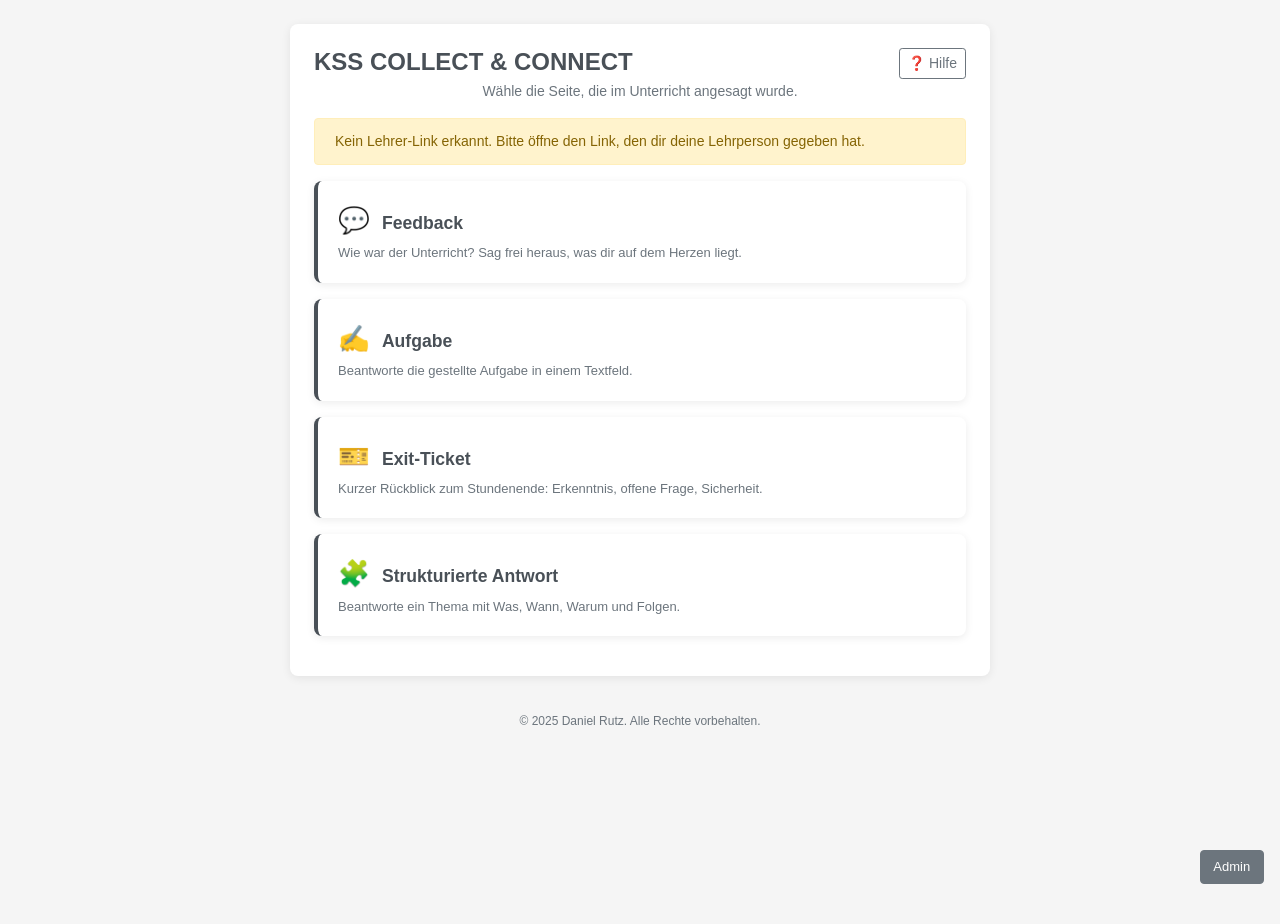
<file: index.html>
<!DOCTYPE html>
<html lang="de">
<head>
  <meta charset="UTF-8">
  <meta name="viewport" content="width=device-width, initial-scale=1.0">
  <title>KSS COLLECT &amp; CONNECT</title>
  <link href="https://maxcdn.bootstrapcdn.com/bootstrap/4.5.2/css/bootstrap.min.css" rel="stylesheet">
  <link href="assets/style.css" rel="stylesheet">
  <script src="https://code.jquery.com/jquery-3.5.1.min.js"></script>
  <script src="https://maxcdn.bootstrapcdn.com/bootstrap/4.5.2/js/bootstrap.bundle.min.js"></script>
</head>
<body>
  <div class="container">
    <div class="d-flex justify-content-between align-items-start">
      <h1 class="mb-1">KSS COLLECT &amp; CONNECT</h1>
      <button class="btn btn-outline-secondary btn-sm" data-toggle="modal" data-target="#helpModal">❓ Hilfe</button>
    </div>
    <p class="text-center text-muted mb-3">Wähle die Seite, die im Unterricht angesagt wurde.</p>

    <div id="teacherBanner" style="display:none;"></div>

    <a href="feedback.html" data-carry-t class="choice-card">
      <span class="choice-icon">💬</span>
      <span class="choice-title">Feedback</span>
      <p class="choice-desc">Wie war der Unterricht? Sag frei heraus, was dir auf dem Herzen liegt.</p>
    </a>

    <a href="aufgabe.html" data-carry-t class="choice-card">
      <span class="choice-icon">✍️</span>
      <span class="choice-title">Aufgabe</span>
      <p class="choice-desc">Beantworte die gestellte Aufgabe in einem Textfeld.</p>
    </a>

    <a href="exit_ticket.html" data-carry-t class="choice-card">
      <span class="choice-icon">🎫</span>
      <span class="choice-title">Exit-Ticket</span>
      <p class="choice-desc">Kurzer Rückblick zum Stundenende: Erkenntnis, offene Frage, Sicherheit.</p>
    </a>

    <a href="strukturiert.html" data-carry-t class="choice-card">
      <span class="choice-icon">🧩</span>
      <span class="choice-title">Strukturierte Antwort</span>
      <p class="choice-desc">Beantworte ein Thema mit Was, Wann, Warum und Folgen.</p>
    </a>
  </div>

  <a href="login.html" class="btn admin-button">Admin</a>
  <footer>© 2025 Daniel Rutz. Alle Rechte vorbehalten.</footer>

  <!-- Hilfe -->
  <div class="modal fade" id="helpModal" tabindex="-1"><div class="modal-dialog"><div class="modal-content">
    <div class="modal-header"><h5 class="modal-title">Wie funktioniert das?</h5>
      <button type="button" class="close" data-dismiss="modal">&times;</button></div>
    <div class="modal-body" style="font-size:14px;">
      <ul class="pl-3 mb-0">
        <li>Du bist über den Link deiner Lehrperson hier — oben steht, für wen dein Feedback ist.</li>
        <li>Wähle die Seite, die im Unterricht genannt wurde (z.B. „Exit-Ticket").</li>
        <li>Fülle sie aus und sende ab. Ein Nickname ist freiwillig.</li>
      </ul>
    </div>
  </div></div></div>

  <script src="assets/common.js"></script>
</body>
</html>
</file>
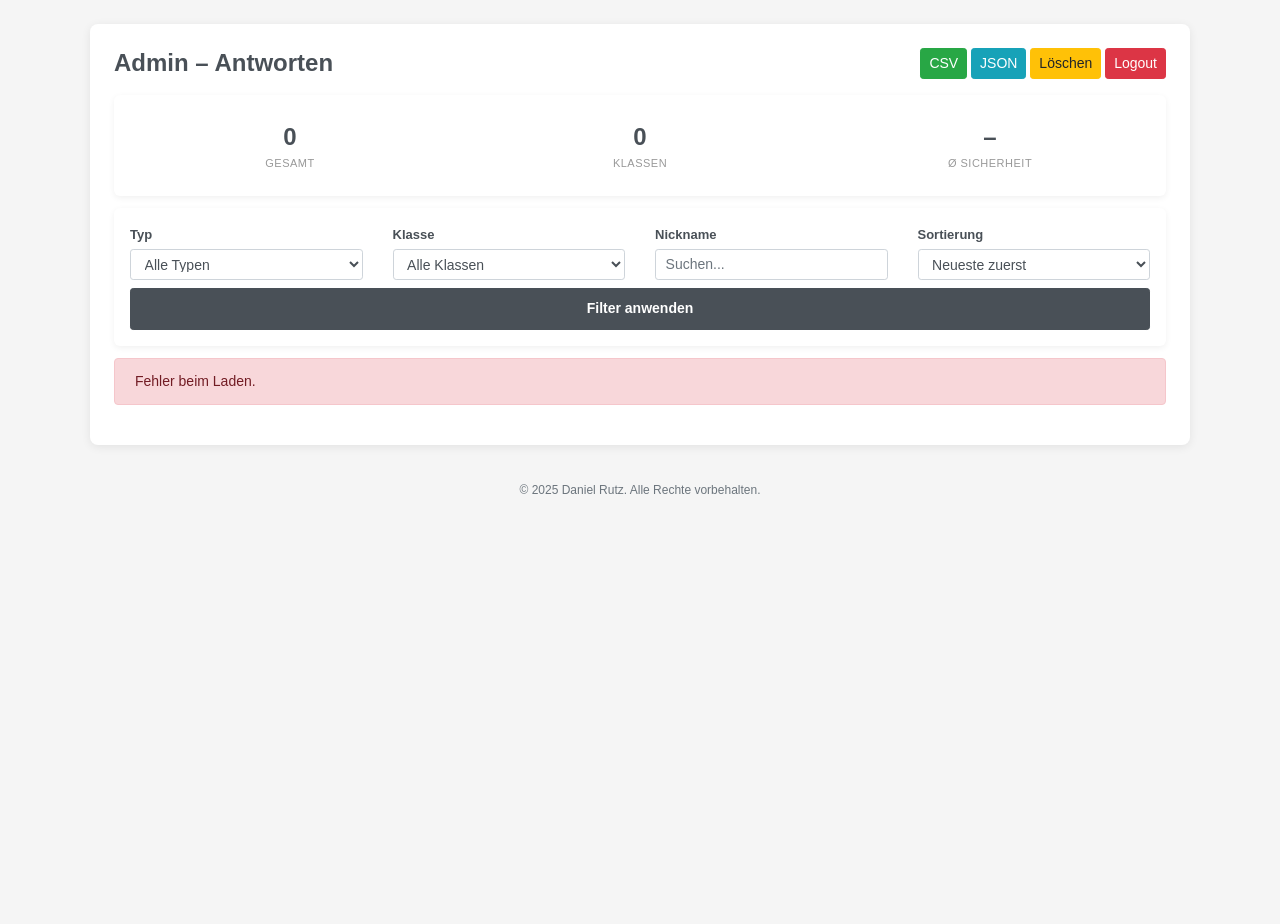
<file: admin.html>
<!DOCTYPE html>
<html lang="de">
<head>
  <meta charset="UTF-8">
  <meta name="viewport" content="width=device-width, initial-scale=1.0">
  <title>Admin – KSS COLLECT &amp; CONNECT</title>
  <link href="https://maxcdn.bootstrapcdn.com/bootstrap/4.5.2/css/bootstrap.min.css" rel="stylesheet">
  <link href="assets/style.css" rel="stylesheet">
  <script src="https://code.jquery.com/jquery-3.5.1.min.js"></script>
  <style>
    .container { max-width: 1100px; }
    .entry-card { background:#fff; border-radius:6px; padding:1rem; margin-bottom:0.75rem;
      box-shadow:0 2px 6px rgba(0,0,0,0.06); }
    .entry-header { display:flex; justify-content:space-between; align-items:center; flex-wrap:wrap;
      border-bottom:1px solid #dee2e6; padding-bottom:0.5rem; margin-bottom:0.75rem; }
    .badge-type { background:#495057; color:#fff; padding:0.25rem 0.6rem; border-radius:12px; font-size:12px; font-weight:600; }
    .badge-class { background:#6c757d; color:#fff; padding:0.2rem 0.5rem; border-radius:10px; font-size:12px; margin-left:0.4rem; }
    .badge-nick { background:#e9ecef; color:#495057; padding:0.2rem 0.5rem; border-radius:10px; font-size:12px; margin-left:0.4rem; }
    .badge-scale { display:inline-block; min-width:1.6rem; text-align:center; border-radius:6px; padding:0.1rem 0.5rem; font-weight:700; color:#fff; }
    .ts { color:#999; font-size:11px; }
    .field-label { font-weight:600; color:#495057; font-size:11px; text-transform:uppercase; letter-spacing:0.5px; margin-bottom:0.15rem; }
    .field-content { background:#fafafa; padding:0.5rem; border-radius:4px; border-left:2px solid #dee2e6;
      white-space:pre-wrap; word-wrap:break-word; font-size:13px; color:#333; margin-bottom:0.5rem; }
    .stat-number { font-size:1.5rem; font-weight:bold; color:#495057; }
    .stat-label { color:#999; font-size:11px; text-transform:uppercase; letter-spacing:0.5px; }
    .stat-item { text-align:center; padding:0.5rem; }
  </style>
</head>
<body>
  <div class="container">
    <div class="d-flex justify-content-between align-items-center flex-wrap mb-3">
      <h1 class="mb-0">Admin – Antworten</h1>
      <div>
        <button id="exportCSV" class="btn btn-success btn-sm">CSV</button>
        <button id="exportJSON" class="btn btn-info btn-sm">JSON</button>
        <button id="clearBtn" class="btn btn-warning btn-sm">Löschen</button>
        <button id="logoutBtn" class="btn btn-danger btn-sm">Logout</button>
      </div>
    </div>

    <!-- Statistiken -->
    <div class="entry-card">
      <div class="row">
        <div class="col"><div class="stat-item"><div class="stat-number" id="statTotal">0</div><div class="stat-label">Gesamt</div></div></div>
        <div class="col"><div class="stat-item"><div class="stat-number" id="statClasses">0</div><div class="stat-label">Klassen</div></div></div>
        <div class="col"><div class="stat-item"><div class="stat-number" id="statScale">–</div><div class="stat-label">Ø Sicherheit</div></div></div>
      </div>
      <div class="text-center text-muted" id="typeCounts" style="font-size:12px;"></div>
    </div>

    <!-- Filter -->
    <div class="entry-card">
      <form id="filterForm">
        <div class="row">
          <div class="col-md-3">
            <label>Typ</label>
            <select class="form-control form-control-sm" id="filterType">
              <option value="">Alle Typen</option>
              <option value="feedback">Feedback</option>
              <option value="exit_ticket">Exit-Ticket</option>
              <option value="strukturiert">Strukturiert</option>
            </select>
          </div>
          <div class="col-md-3">
            <label>Klasse</label>
            <select class="form-control form-control-sm" id="filterClass">
              <option value="">Alle Klassen</option>
              <optgroup label="FMS"><option>1FMS</option><option>2FMS</option><option>3FMS</option></optgroup>
              <optgroup label="GYM-G"><option>1GYM-G</option><option>2GYM-G</option><option>3GYM-G</option><option>4GYM-G</option></optgroup>
              <optgroup label="WMS/IMS"><option>1WMS/IMS</option><option>2WMS/IMS</option><option>3WMS/IMS</option></optgroup>
              <optgroup label="Sonstige"><option>LatInt</option><option>efG</option><option>ffGR</option><option>EXTRA</option></optgroup>
            </select>
          </div>
          <div class="col-md-3">
            <label>Nickname</label>
            <input type="text" class="form-control form-control-sm" id="filterNick" placeholder="Suchen...">
          </div>
          <div class="col-md-3">
            <label>Sortierung</label>
            <select class="form-control form-control-sm" id="filterSort">
              <option value="desc">Neueste zuerst</option>
              <option value="asc">Älteste zuerst</option>
            </select>
          </div>
        </div>
        <button type="submit" class="btn btn-primary btn-sm btn-block mt-2">Filter anwenden</button>
      </form>
    </div>

    <div id="entries"><p class="text-center text-muted">Lädt…</p></div>
  </div>

  <footer>© 2025 Daniel Rutz. Alle Rechte vorbehalten.</footer>

  <script>
    const TYPE_LABELS = { feedback:'Feedback', exit_ticket:'Exit-Ticket', strukturiert:'Strukturiert' };
    const FIELD_LABELS = {
      text:'Feedback', erkenntnis:'Wichtigste Erkenntnis', frage:'Offene Frage',
      sicherheit:'Sicherheit', hilfe:'Was würde helfen',
      was:'Was', wann:'Wann', warum:'Warum', folgen:'Folgen', beispiel:'Beispiel/Quelle'
    };
    const SCALE_TEXT = {1:'sehr unsicher',2:'eher unsicher',3:'mittel',4:'ziemlich sicher',5:'sehr sicher'};
    const SCALE_COLOR = {1:'#dc3545',2:'#fd7e14',3:'#ffc107',4:'#28a745',5:'#198754'};
    let allEntries = [];

    // Login-Wache
    $.get('check_login.php', function(r){ if(!r.loggedin){ window.location.href='login.html'; } }, 'json');
    $('#logoutBtn').on('click', function(){ $.post('logout.php', function(){ window.location.href='login.html'; }); });

    function esc(t){
      if(t===null||t===undefined) return '';
      return String(t).replace(/[&<>"']/g, m => ({'&':'&amp;','<':'&lt;','>':'&gt;','"':'&quot;',"'":'&#039;'}[m]));
    }
    function fmtDate(t){ return new Date(t.replace(' ','T')).toLocaleString('de-DE',
      {day:'2-digit',month:'2-digit',year:'2-digit',hour:'2-digit',minute:'2-digit'}); }

    function load(){
      const p = {};
      if($('#filterType').val()) p.form_type=$('#filterType').val();
      if($('#filterClass').val()) p.klasse=$('#filterClass').val();
      if($('#filterNick').val()) p.nickname=$('#filterNick').val();
      p.sort=$('#filterSort').val();
      $.getJSON('getSubmissions.php', p)
        .done(function(resp){
          if(resp.success){ allEntries=resp.data; render(allEntries); stats(allEntries); }
          else { $('#entries').html('<div class="alert alert-danger">'+esc(resp.message)+'</div>'); }
        })
        .fail(function(xhr){
          if(xhr.status===401){ window.location.href='login.html'; return; }
          $('#entries').html('<div class="alert alert-danger">Fehler beim Laden.</div>');
        });
    }

    function render(entries){
      const c = $('#entries').empty();
      if(!entries.length){ c.html('<div class="text-center text-muted py-4">Keine Einträge gefunden.</div>'); return; }
      entries.forEach(function(e){
        const card = $('<div class="entry-card">');
        let head = '<div class="entry-header"><div><span class="badge-type">'+esc(TYPE_LABELS[e.form_type]||e.form_type)+'</span>'
          + '<span class="badge-class">'+esc(e.klasse)+'</span>'
          + (e.nickname ? '<span class="badge-nick">'+esc(e.nickname)+'</span>' : '')
          + '</div><span class="ts">'+fmtDate(e.created_at)+'</span></div>';
        card.append(head);
        const pl = e.payload || {};
        Object.keys(FIELD_LABELS).forEach(function(key){
          if(pl[key]===undefined || pl[key]==='') return;
          card.append('<div class="field-label">'+esc(FIELD_LABELS[key])+'</div>');
          if(key==='sicherheit'){
            const n=parseInt(pl[key],10);
            card.append('<div class="field-content"><span class="badge-scale" style="background:'+(SCALE_COLOR[n]||'#6c757d')+'">'+n+'</span> '+esc(SCALE_TEXT[n]||'')+'</div>');
          } else {
            card.append('<div class="field-content">'+esc(pl[key])+'</div>');
          }
        });
        c.append(card);
      });
    }

    function stats(entries){
      $('#statTotal').text(entries.length);
      $('#statClasses').text(new Set(entries.map(e=>e.klasse)).size);
      const scales = entries.filter(e=>e.payload && e.payload.sicherheit).map(e=>parseInt(e.payload.sicherheit,10));
      $('#statScale').text(scales.length ? (scales.reduce((a,b)=>a+b,0)/scales.length).toFixed(1) : '–');
      const counts = {};
      entries.forEach(e=>{ counts[e.form_type]=(counts[e.form_type]||0)+1; });
      $('#typeCounts').text(Object.keys(counts).map(k=>(TYPE_LABELS[k]||k)+': '+counts[k]).join('  ·  '));
    }

    $('#filterForm').on('submit', function(e){ e.preventDefault(); load(); });

    // Export CSV (ein Inhalts-Feld je Zeile, alle Antwortteile zusammengefasst)
    $('#exportCSV').on('click', function(){
      if(!allEntries.length){ alert('Keine Daten.'); return; }
      let csv='ID;Typ;Klasse;Nickname;Zeit;Inhalt\n';
      allEntries.forEach(function(e){
        const inhalt = Object.keys(e.payload||{}).map(k=>(FIELD_LABELS[k]||k)+': '+e.payload[k]).join(' | ');
        const q = s => '"'+String(s==null?'':s).replace(/"/g,'""')+'"';
        csv += [e.id, q(TYPE_LABELS[e.form_type]||e.form_type), q(e.klasse), q(e.nickname||''), q(e.created_at), q(inhalt)].join(';')+'\n';
      });
      dl(new Blob(['﻿'+csv],{type:'text/csv;charset=utf-8;'}), 'antworten_'+today()+'.csv');
    });
    // Export JSON (Rohdaten inkl. payload-Objekt)
    $('#exportJSON').on('click', function(){
      if(!allEntries.length){ alert('Keine Daten.'); return; }
      dl(new Blob([JSON.stringify(allEntries,null,2)],{type:'application/json'}), 'antworten_'+today()+'.json');
    });
    function today(){ return new Date().toISOString().slice(0,10); }
    function dl(blob,name){ const a=document.createElement('a'); a.href=URL.createObjectURL(blob); a.download=name; a.click(); }

    // Löschen – respektiert den aktuell gewählten Typ-Filter
    $('#clearBtn').on('click', function(){
      const type=$('#filterType').val();
      const scope = type ? 'nur „'+(TYPE_LABELS[type]||type)+'"' : 'ALLE Typen';
      if(!confirm('Wirklich '+scope+' unwiderruflich löschen?')) return;
      $.post('clearSubmissions.php', type?{form_type:type}:{}, null, 'json')
        .done(function(r){ if(r.success){ alert('Gelöscht.'); load(); } else { alert('Fehler: '+r.message); } })
        .fail(function(){ alert('Fehler beim Löschen.'); });
    });

    load();
  </script>
</body>
</html>
</file>
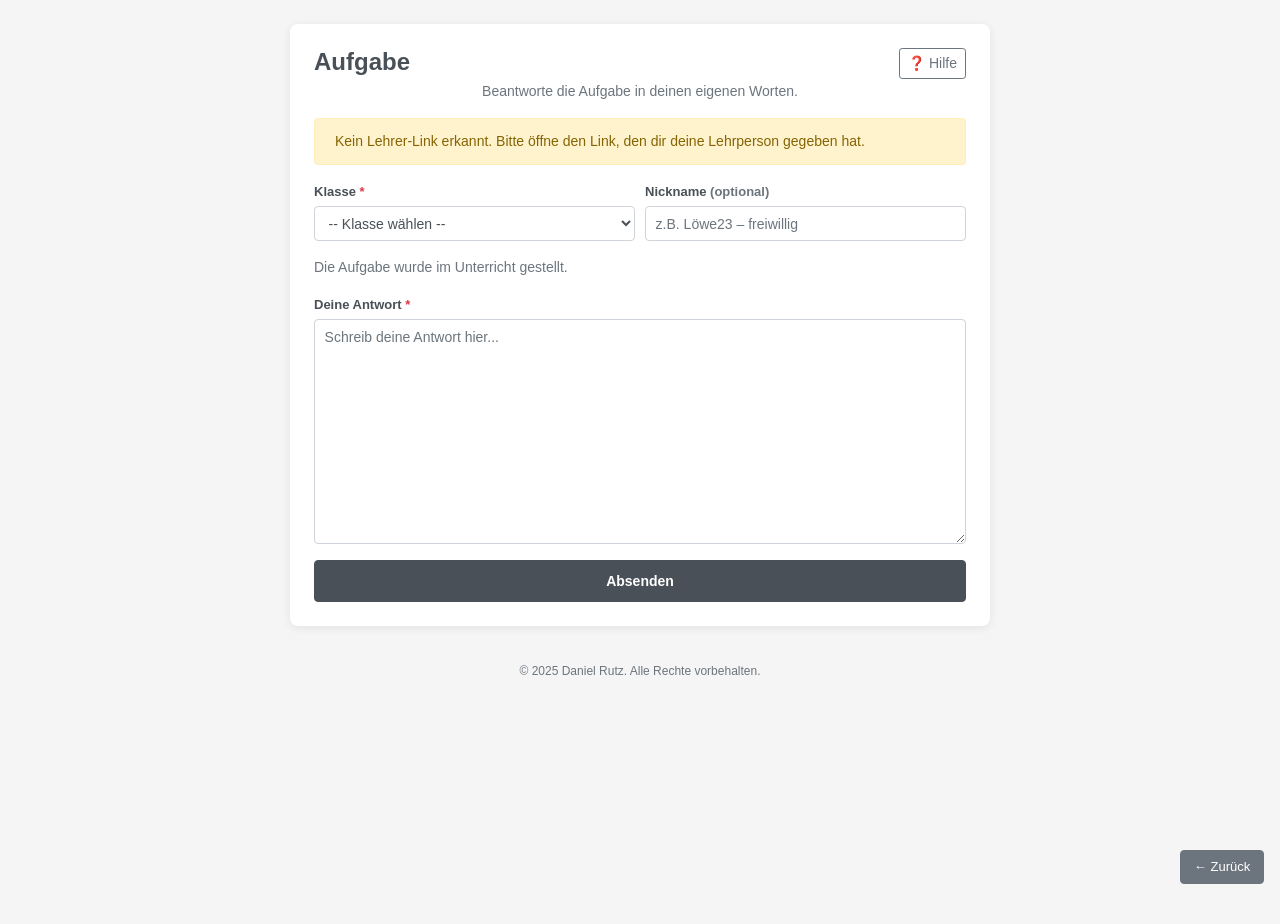
<file: aufgabe.html>
<!DOCTYPE html>
<html lang="de">
<head>
  <meta charset="UTF-8">
  <meta name="viewport" content="width=device-width, initial-scale=1.0">
  <title>Aufgabe – KSS COLLECT &amp; CONNECT</title>
  <link href="https://maxcdn.bootstrapcdn.com/bootstrap/4.5.2/css/bootstrap.min.css" rel="stylesheet">
  <link href="assets/style.css" rel="stylesheet">
  <script src="https://code.jquery.com/jquery-3.5.1.min.js"></script>
  <script src="https://maxcdn.bootstrapcdn.com/bootstrap/4.5.2/js/bootstrap.bundle.min.js"></script>
</head>
<body>
  <div class="container">
    <div class="d-flex justify-content-between align-items-start">
      <h1 class="mb-1">Aufgabe</h1>
      <button class="btn btn-outline-secondary btn-sm" data-toggle="modal" data-target="#helpModal">❓ Hilfe</button>
    </div>
    <p class="text-center text-muted mb-3">Beantworte die Aufgabe in deinen eigenen Worten.</p>

    <div id="teacherBanner" style="display:none;"></div>

    <form id="aufgabeForm">
      <div class="form-row">
        <div class="form-group col-md-6">
          <label for="klasse" class="required-label">Klasse</label>
          <!-- Optionen kommen von assets/common.js aus der Serverliste (db.php: all_classes) -->
          <select class="form-control" id="klasse" required>
            <option value="">-- Klasse wählen --</option>
          </select>
        </div>
        <div class="form-group col-md-6">
          <label for="nickname">Nickname <span class="text-muted">(optional)</span></label>
          <input type="text" class="form-control" id="nickname" placeholder="z.B. Löwe23 – freiwillig">
        </div>
      </div>

      <div class="form-group">
        <!-- Aufgabe der Lehrperson (Frage/Aufgabe der Lektion, via assets/common.js) -->
        <div id="lessonQuestion" class="lesson-question" style="display:none; white-space:pre-wrap;"></div>
        <p id="noQuestion" class="text-muted" style="font-size:14px;">Die Aufgabe wurde im Unterricht gestellt.</p>
        <label for="antwort" class="required-label">Deine Antwort</label>
        <textarea class="form-control" id="antwort" rows="10" placeholder="Schreib deine Antwort hier..." required></textarea>
      </div>

      <button type="submit" class="btn btn-primary btn-block">Absenden</button>
    </form>
  </div>

  <a href="index.html" data-carry-t data-back class="btn admin-button">← Zurück</a>
  <footer>© 2025 Daniel Rutz. Alle Rechte vorbehalten.</footer>

  <div class="modal fade" id="helpModal" tabindex="-1"><div class="modal-dialog"><div class="modal-content">
    <div class="modal-header"><h5 class="modal-title">Hilfe</h5>
      <button type="button" class="close" data-dismiss="modal">&times;</button></div>
    <div class="modal-body" style="font-size:14px;">
      <ul class="pl-3 mb-0">
        <li>Oben steht, für wen deine Antwort ist und – falls hinterlegt – die Aufgabe.</li>
        <li>Wähle deine Klasse. Ein Nickname ist freiwillig.</li>
        <li>Schreib deine Antwort und klicke „Absenden". Deine Lehrperson nutzt die Antworten, um zu sehen, was die Klasse schon gut kann und was noch geübt werden sollte – es gibt keine Note.</li>
      </ul>
    </div>
  </div></div></div>

  <script src="assets/common.js"></script>
  <script>
    // Hinweis "im Unterricht gestellt" ausblenden, sobald die Aufgabe geladen ist
    document.addEventListener('lessoninfo', function () {
      if (window.LESSON_QUESTION) { $('#noQuestion').hide(); }
    });

    $('#aufgabeForm').on('submit', function(e) {
      e.preventDefault();
      const klasse = $('#klasse').val();
      const antwort = $('#antwort').val().trim();
      if (!klasse || !antwort) { alert('Bitte Klasse wählen und eine Antwort eingeben.'); return; }

      const btn = $(this).find('button[type="submit"]');
      btn.prop('disabled', true).text('Wird gesendet...');

      $.post('submit.php', {
        code: window.TEACHER_CODE,
        lesson: window.LESSON_CODE,
        form_type: 'aufgabe',
        klasse: klasse,
        nickname: $('#nickname').val().trim(),
        antwort: antwort
      }, null, 'json')
      .done(function(resp) {
        if (resp.success) {
          alert('Danke! Deine Antwort wurde gespeichert.');
          $('#antwort').val('');
        } else {
          alert('Fehler: ' + (resp.message || 'Unbekannter Fehler'));
        }
      })
      .fail(function() { alert('Verbindung zum Server fehlgeschlagen. Bitte erneut versuchen.'); })
      .always(function() { btn.prop('disabled', false).text('Absenden'); });
    });
  </script>
</body>
</html>
</file>
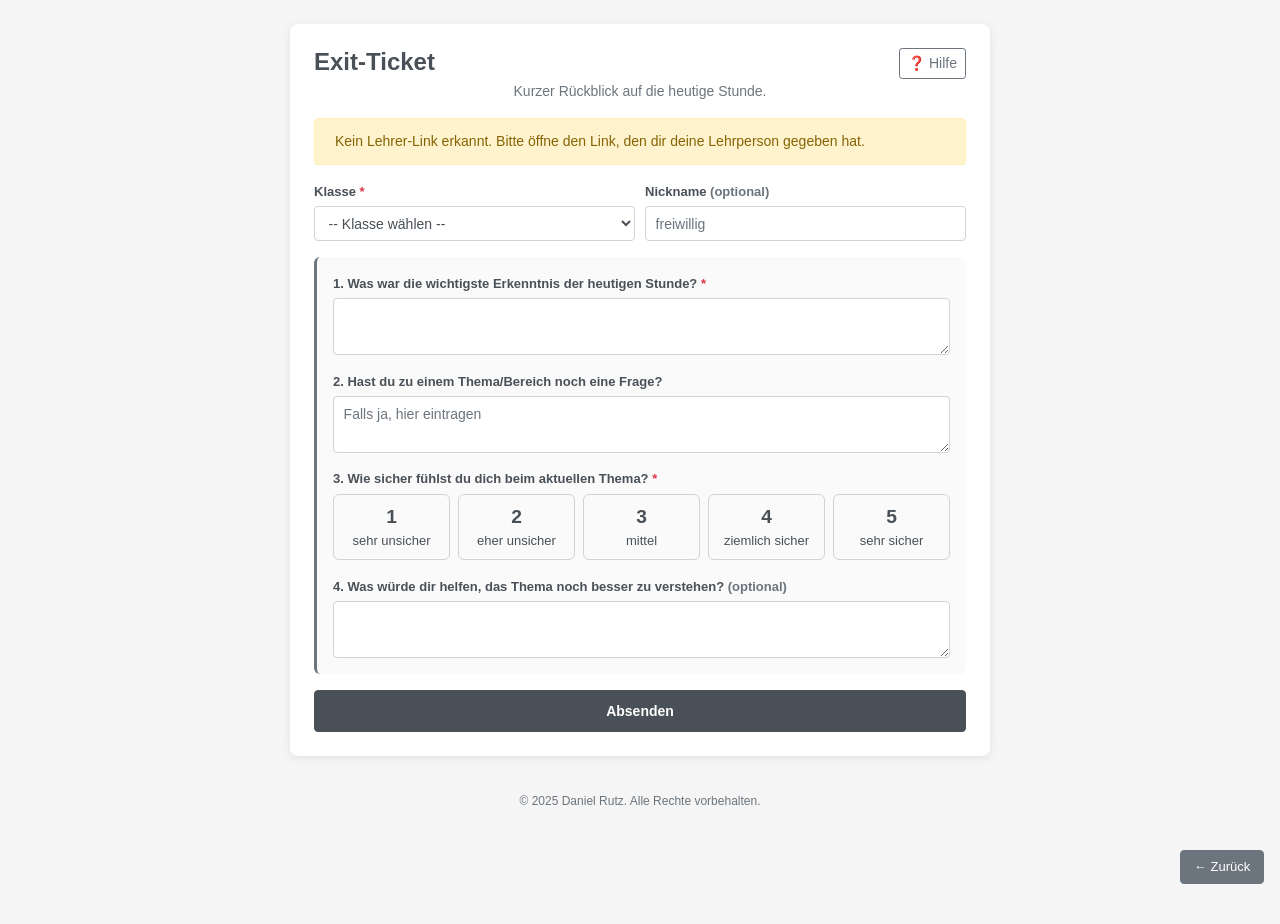
<file: exit_ticket.html>
<!DOCTYPE html>
<html lang="de">
<head>
  <meta charset="UTF-8">
  <meta name="viewport" content="width=device-width, initial-scale=1.0">
  <title>Exit-Ticket – KSS COLLECT &amp; CONNECT</title>
  <link href="https://maxcdn.bootstrapcdn.com/bootstrap/4.5.2/css/bootstrap.min.css" rel="stylesheet">
  <link href="assets/style.css" rel="stylesheet">
  <script src="https://code.jquery.com/jquery-3.5.1.min.js"></script>
  <script src="https://maxcdn.bootstrapcdn.com/bootstrap/4.5.2/js/bootstrap.bundle.min.js"></script>
</head>
<body>
  <div class="container">
    <div class="d-flex justify-content-between align-items-start">
      <h1 class="mb-1">Exit-Ticket</h1>
      <button class="btn btn-outline-secondary btn-sm" data-toggle="modal" data-target="#helpModal">❓ Hilfe</button>
    </div>
    <p class="text-center text-muted mb-3">Kurzer Rückblick auf die heutige Stunde.</p>

    <div id="teacherBanner" style="display:none;"></div>

    <form id="exitForm">
      <div class="form-row">
        <div class="form-group col-md-6">
          <label for="klasse" class="required-label">Klasse</label>
          <!-- Optionen kommen von assets/common.js aus der Serverliste (db.php: all_classes) -->
          <select class="form-control" id="klasse" required>
            <option value="">-- Klasse wählen --</option>
          </select>
        </div>
        <div class="form-group col-md-6">
          <label for="nickname">Nickname <span class="text-muted">(optional)</span></label>
          <input type="text" class="form-control" id="nickname" placeholder="freiwillig">
        </div>
      </div>

      <div class="form-section">
        <div class="form-group">
          <label for="erkenntnis" class="required-label">1. Was war die wichtigste Erkenntnis der heutigen Stunde?</label>
          <textarea class="form-control" id="erkenntnis" rows="2" required></textarea>
        </div>

        <div class="form-group">
          <label for="frage">2. Hast du zu einem Thema/Bereich noch eine Frage?</label>
          <textarea class="form-control" id="frage" rows="2" placeholder="Falls ja, hier eintragen"></textarea>
        </div>

        <div class="form-group">
          <label class="required-label d-block">3. Wie sicher fühlst du dich beim aktuellen Thema?</label>
          <div class="scale-options">
            <input type="radio" name="sicherheit" id="s1" value="1"><label for="s1"><span class="scale-num">1</span>sehr unsicher</label>
            <input type="radio" name="sicherheit" id="s2" value="2"><label for="s2"><span class="scale-num">2</span>eher unsicher</label>
            <input type="radio" name="sicherheit" id="s3" value="3"><label for="s3"><span class="scale-num">3</span>mittel</label>
            <input type="radio" name="sicherheit" id="s4" value="4"><label for="s4"><span class="scale-num">4</span>ziemlich sicher</label>
            <input type="radio" name="sicherheit" id="s5" value="5"><label for="s5"><span class="scale-num">5</span>sehr sicher</label>
          </div>
        </div>

        <div class="form-group mb-0">
          <label for="hilfe">4. Was würde dir helfen, das Thema noch besser zu verstehen? <span class="text-muted">(optional)</span></label>
          <textarea class="form-control" id="hilfe" rows="2"></textarea>
        </div>
      </div>

      <button type="submit" class="btn btn-primary btn-block">Absenden</button>
    </form>
  </div>

  <a href="index.html" class="btn admin-button">← Zurück</a>
  <footer>© 2025 Daniel Rutz. Alle Rechte vorbehalten.</footer>

  <div class="modal fade" id="helpModal" tabindex="-1"><div class="modal-dialog"><div class="modal-content">
    <div class="modal-header"><h5 class="modal-title">Hilfe</h5>
      <button type="button" class="close" data-dismiss="modal">&times;</button></div>
    <div class="modal-body" style="font-size:14px;">
      <ul class="pl-3 mb-0">
        <li>Oben steht, für wen dein Exit-Ticket ist.</li>
        <li>Pflicht sind: Klasse, Frage 1 (Erkenntnis) und Frage 3 (Sicherheit 1–5).</li>
        <li>Die Fragen 2 und 4 sind freiwillig. Dann „Absenden".</li>
      </ul>
    </div>
  </div></div></div>

  <script src="assets/common.js"></script>
  <script>
    $('#exitForm').on('submit', function(e) {
      e.preventDefault();
      const klasse = $('#klasse').val();
      const erkenntnis = $('#erkenntnis').val().trim();
      const sicherheit = $('input[name="sicherheit"]:checked').val();
      if (!klasse || !erkenntnis || !sicherheit) {
        alert('Bitte Klasse, Erkenntnis (Frage 1) und Sicherheit (Frage 3) ausfüllen.');
        return;
      }

      const btn = $(this).find('button[type="submit"]');
      btn.prop('disabled', true).text('Wird gesendet...');

      $.post('submit.php', {
        code: window.TEACHER_CODE,
        lesson: window.LESSON_CODE,
        form_type: 'exit_ticket',
        klasse: klasse,
        nickname: $('#nickname').val().trim(),
        erkenntnis: erkenntnis,
        frage: $('#frage').val().trim(),
        sicherheit: sicherheit,
        hilfe: $('#hilfe').val().trim()
      }, null, 'json')
      .done(function(resp) {
        if (resp.success) {
          alert('Danke! Dein Exit-Ticket wurde gespeichert.');
          $('#exitForm')[0].reset();
        } else {
          alert('Fehler: ' + (resp.message || 'Unbekannter Fehler'));
        }
      })
      .fail(function() { alert('Verbindung zum Server fehlgeschlagen. Bitte erneut versuchen.'); })
      .always(function() { btn.prop('disabled', false).text('Absenden'); });
    });
  </script>
</body>
</html>
</file>
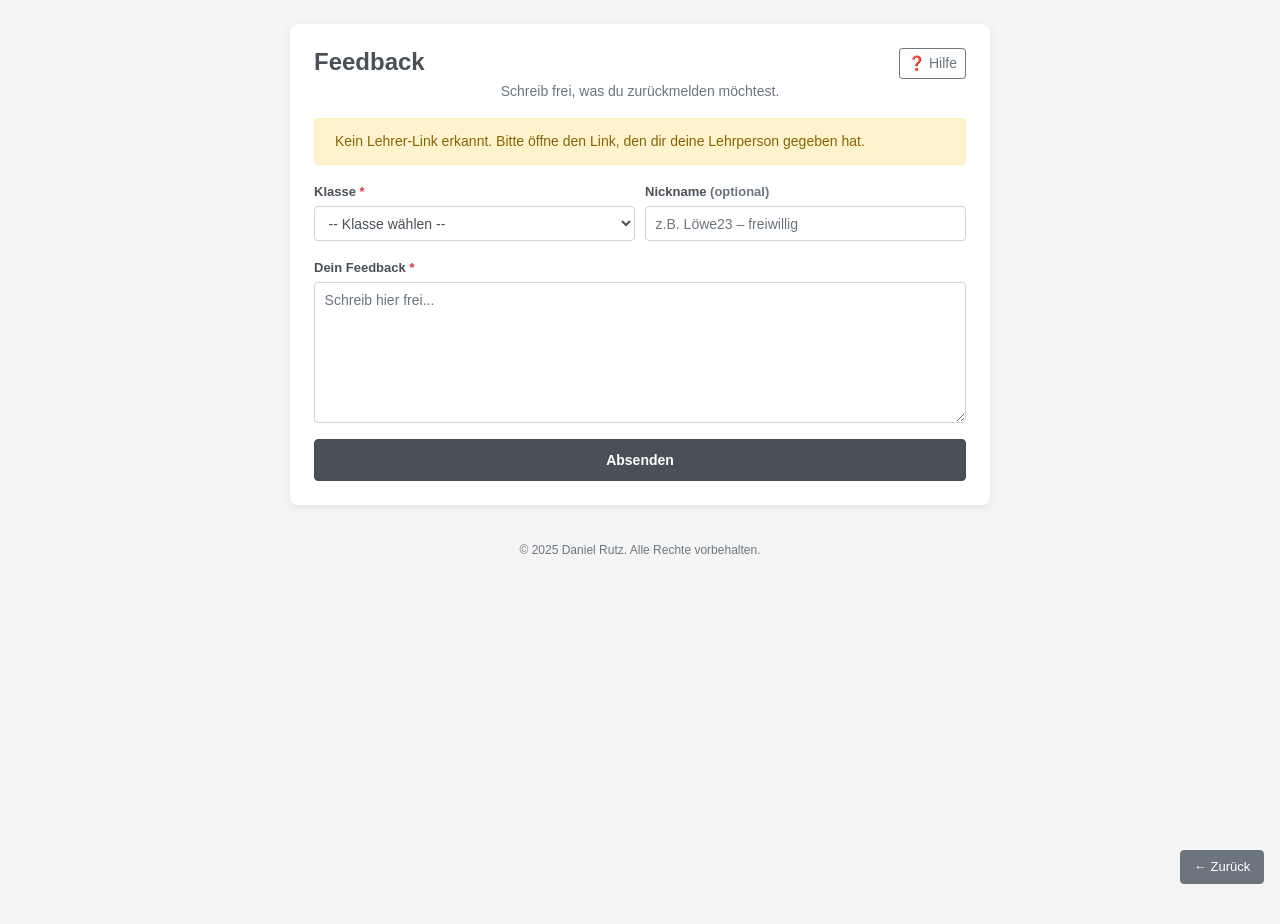
<file: feedback.html>
<!DOCTYPE html>
<html lang="de">
<head>
  <meta charset="UTF-8">
  <meta name="viewport" content="width=device-width, initial-scale=1.0">
  <title>Feedback – KSS COLLECT &amp; CONNECT</title>
  <link href="https://maxcdn.bootstrapcdn.com/bootstrap/4.5.2/css/bootstrap.min.css" rel="stylesheet">
  <link href="assets/style.css" rel="stylesheet">
  <script src="https://code.jquery.com/jquery-3.5.1.min.js"></script>
  <script src="https://maxcdn.bootstrapcdn.com/bootstrap/4.5.2/js/bootstrap.bundle.min.js"></script>
</head>
<body>
  <div class="container">
    <div class="d-flex justify-content-between align-items-start">
      <h1 class="mb-1">Feedback</h1>
      <button class="btn btn-outline-secondary btn-sm" data-toggle="modal" data-target="#helpModal">❓ Hilfe</button>
    </div>
    <p class="text-center text-muted mb-3">Schreib frei, was du zurückmelden möchtest.</p>

    <div id="teacherBanner" style="display:none;"></div>

    <form id="feedbackForm">
      <div class="form-row">
        <div class="form-group col-md-6">
          <label for="klasse" class="required-label">Klasse</label>
          <!-- Optionen kommen von assets/common.js aus der Serverliste (db.php: all_classes) -->
          <select class="form-control" id="klasse" required>
            <option value="">-- Klasse wählen --</option>
          </select>
        </div>
        <div class="form-group col-md-6">
          <label for="nickname">Nickname <span class="text-muted">(optional)</span></label>
          <input type="text" class="form-control" id="nickname" placeholder="z.B. Löwe23 – freiwillig">
        </div>
      </div>

      <div class="form-group">
        <!-- Frage der Lehrperson (nur wenn zur Lektion hinterlegt) -->
        <div id="lessonQuestion" class="lesson-question" style="display:none;"></div>
        <label for="text" class="required-label">Dein Feedback</label>
        <textarea class="form-control" id="text" rows="6" placeholder="Schreib hier frei..." required></textarea>
      </div>

      <button type="submit" class="btn btn-primary btn-block">Absenden</button>
    </form>
  </div>

  <a href="index.html" class="btn admin-button">← Zurück</a>
  <footer>© 2025 Daniel Rutz. Alle Rechte vorbehalten.</footer>

  <div class="modal fade" id="helpModal" tabindex="-1"><div class="modal-dialog"><div class="modal-content">
    <div class="modal-header"><h5 class="modal-title">Hilfe</h5>
      <button type="button" class="close" data-dismiss="modal">&times;</button></div>
    <div class="modal-body" style="font-size:14px;">
      <ul class="pl-3 mb-0">
        <li>Oben steht, für wen dein Feedback ist (aus dem Link deiner Lehrperson).</li>
        <li>Wähle deine Klasse. Ein Nickname ist freiwillig.</li>
        <li>Schreib dein Feedback und klicke „Absenden".</li>
      </ul>
    </div>
  </div></div></div>

  <script src="assets/common.js"></script>
  <script>
    $('#feedbackForm').on('submit', function(e) {
      e.preventDefault();
      const klasse = $('#klasse').val();
      const text = $('#text').val().trim();
      if (!klasse || !text) { alert('Bitte Klasse wählen und Feedback eingeben.'); return; }

      const btn = $(this).find('button[type="submit"]');
      btn.prop('disabled', true).text('Wird gesendet...');

      $.post('submit.php', {
        code: window.TEACHER_CODE,
        lesson: window.LESSON_CODE,
        form_type: 'feedback',
        klasse: klasse,
        nickname: $('#nickname').val().trim(),
        text: text
      }, null, 'json')
      .done(function(resp) {
        if (resp.success) {
          alert('Danke! Dein Feedback wurde gespeichert.');
          $('#feedbackForm')[0].reset();
        } else {
          alert('Fehler: ' + (resp.message || 'Unbekannter Fehler'));
        }
      })
      .fail(function() { alert('Verbindung zum Server fehlgeschlagen. Bitte erneut versuchen.'); })
      .always(function() { btn.prop('disabled', false).text('Absenden'); });
    });
  </script>
</body>
</html>
</file>
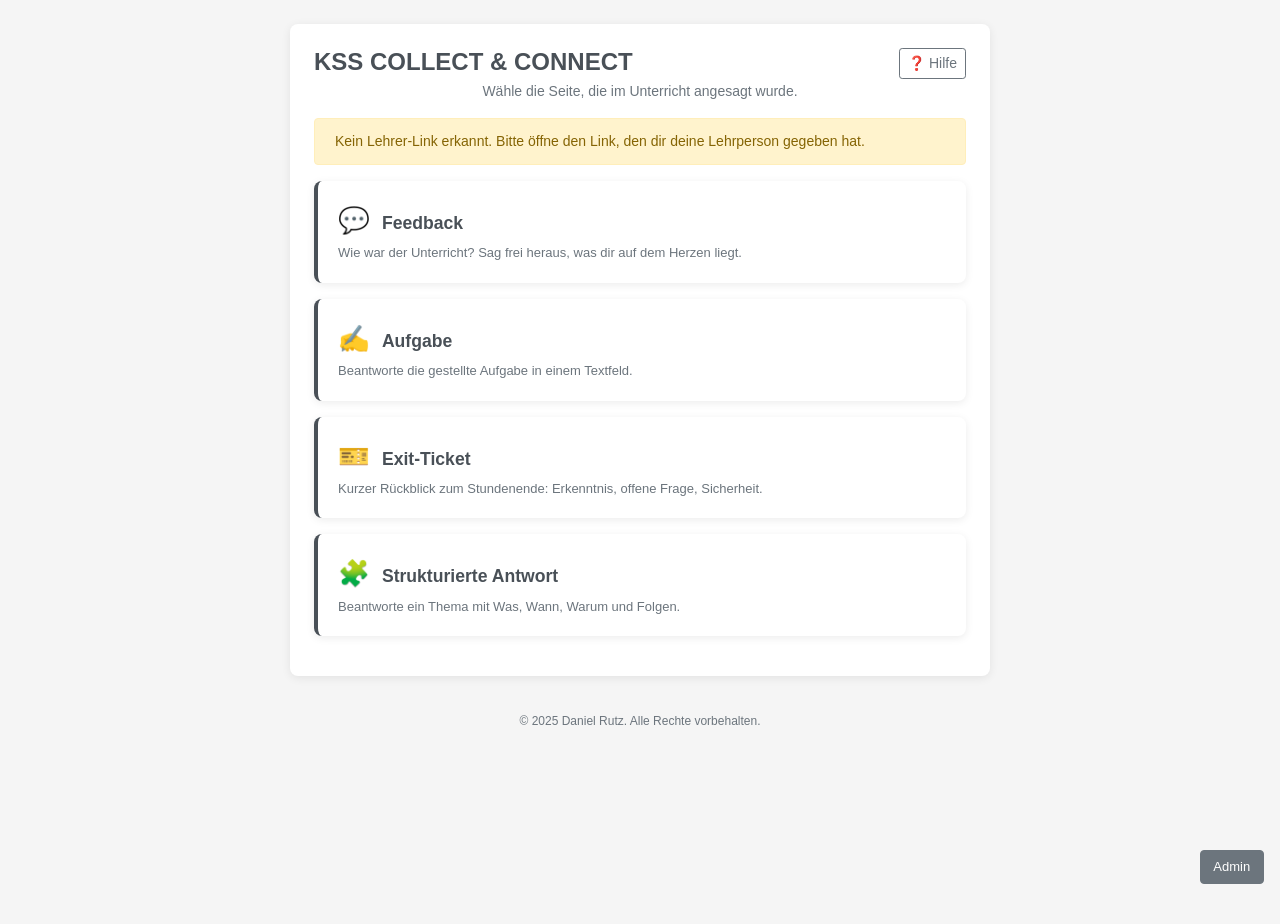
<file: input.html>
<!DOCTYPE html>
<html lang="de">
<head>
  <meta charset="UTF-8">
  <meta name="viewport" content="width=device-width, initial-scale=1.0">
  <title>KSS COLLECT &amp; CONNECT</title>
  <!-- Alter Link: leitet auf die Startseite um und nimmt ?t=CODE mit. -->
  <script>location.replace('index.html' + location.search);</script>
</head>
<body>
  <p>Weiter zu <a href="index.html">COLLECT &amp; CONNECT</a>…</p>
</body>
</html>
</file>
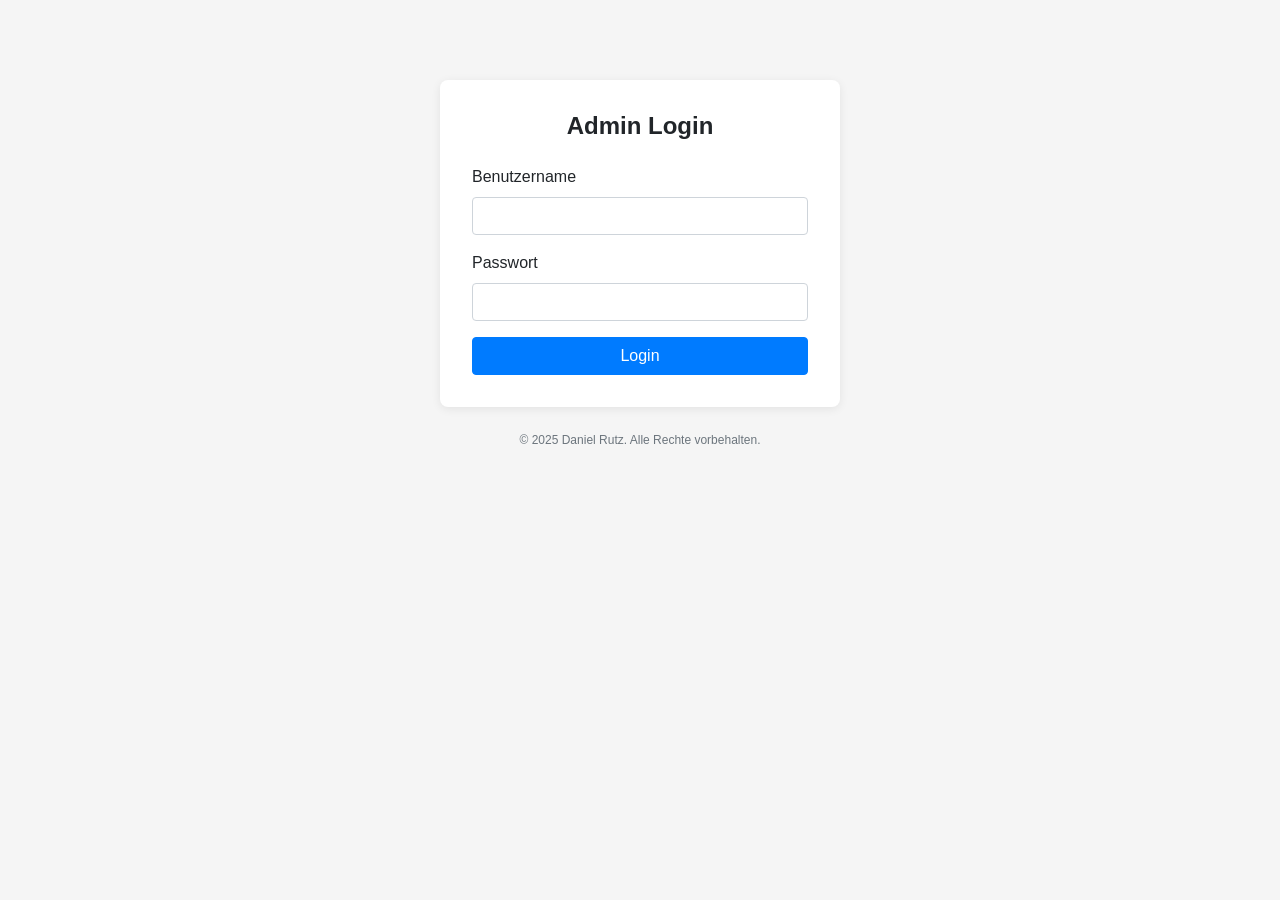
<file: login.html>
<!DOCTYPE html>
<html lang="de">
<head>
  <meta charset="UTF-8">
  <meta name="viewport" content="width=device-width, initial-scale=1.0">
  <title>Login - KSS Feedback</title>
  <link href="https://maxcdn.bootstrapcdn.com/bootstrap/4.5.2/css/bootstrap.min.css" rel="stylesheet">
  <script src="https://code.jquery.com/jquery-3.5.1.min.js"></script>
  <style>
    body { background:#f5f5f5; }
    .container {
      background:#fff; border-radius:8px; padding:2rem;
      box-shadow:0 2px 10px rgba(0,0,0,0.08);
      margin-top:5rem; max-width:400px;
    }
    h1 { font-size:1.5rem; font-weight:600; text-align:center; margin-bottom:1.5rem; }
    footer { text-align:center; color:#6c757d; margin-top:1.5rem; font-size:12px; }
  </style>
</head>
<body>
  <div class="container">
    <h1>Admin Login</h1>
    <form id="loginForm">
      <div class="form-group">
        <label for="username">Benutzername</label>
        <input type="text" class="form-control" id="username" required>
      </div>
      <div class="form-group">
        <label for="password">Passwort</label>
        <input type="password" class="form-control" id="password" required>
      </div>
      <button type="button" id="loginBtn" class="btn btn-primary btn-block">Login</button>
    </form>
  </div>

  <footer>© 2025 Daniel Rutz. Alle Rechte vorbehalten.</footer>

  <script>
    $('#loginBtn').click(function(){
      $.post('login.php', {
        username: $('#username').val(), password: $('#password').val()
      }, null, 'json')
      .done(function(resp){
        if(resp.success){ window.location.href='admin.php'; }
        else { alert("Login fehlgeschlagen: " + resp.message); }
      })
      .fail(function(xhr){
        var m = (xhr.responseJSON && xhr.responseJSON.message) || 'Serverfehler';
        alert("Login fehlgeschlagen: " + m);
      });
    });
  </script>
</body>
</html>
</file>
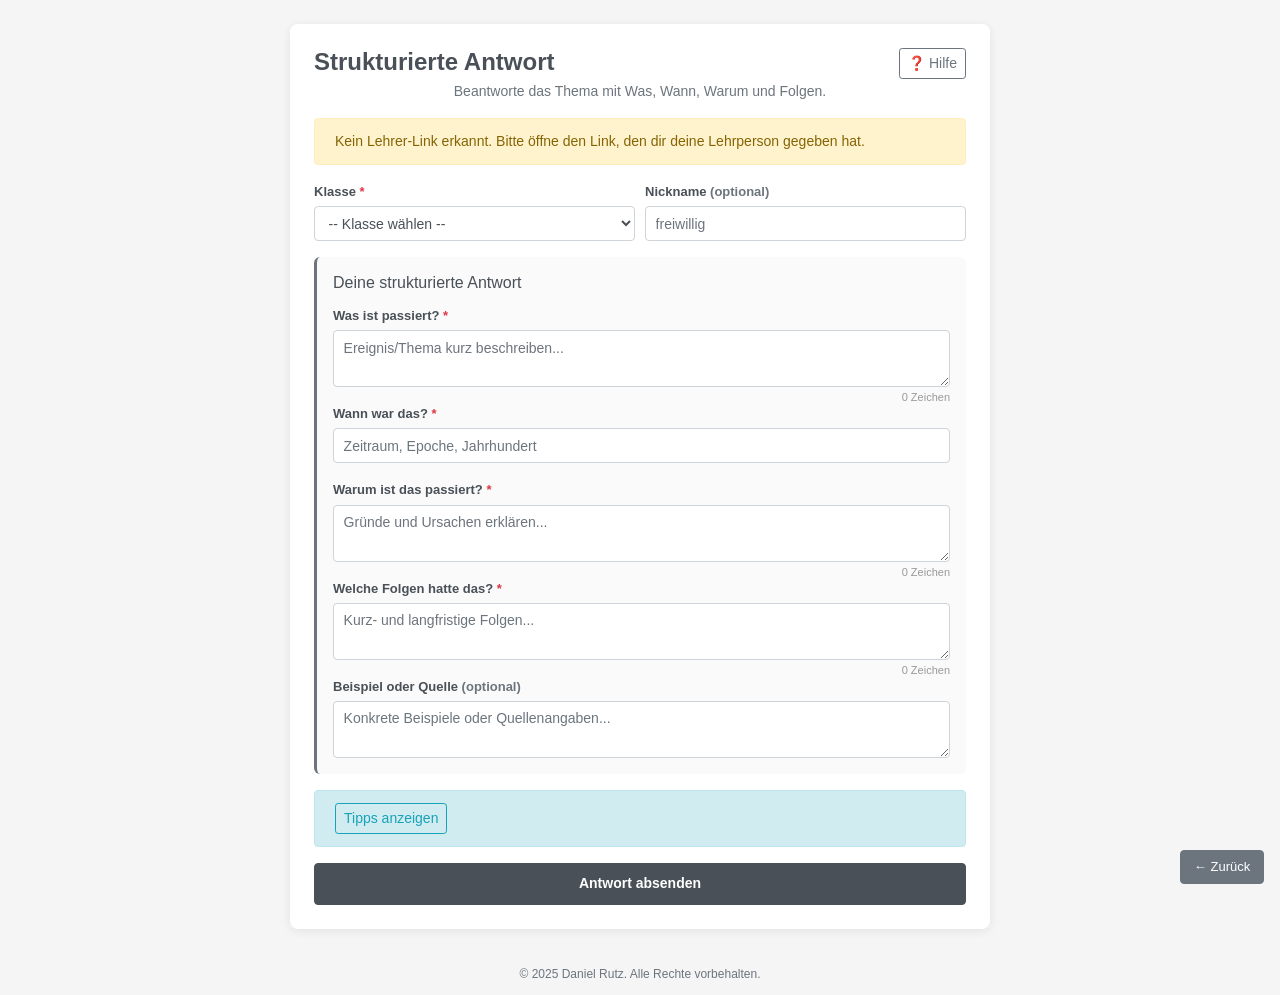
<file: strukturiert.html>
<!DOCTYPE html>
<html lang="de">
<head>
  <meta charset="UTF-8">
  <meta name="viewport" content="width=device-width, initial-scale=1.0">
  <title>Strukturierte Antwort – KSS COLLECT &amp; CONNECT</title>
  <link href="https://maxcdn.bootstrapcdn.com/bootstrap/4.5.2/css/bootstrap.min.css" rel="stylesheet">
  <link href="assets/style.css" rel="stylesheet">
  <script src="https://code.jquery.com/jquery-3.5.1.min.js"></script>
  <script src="https://maxcdn.bootstrapcdn.com/bootstrap/4.5.2/js/bootstrap.bundle.min.js"></script>
</head>
<body>
  <div class="container">
    <div class="d-flex justify-content-between align-items-start">
      <h1 class="mb-1">Strukturierte Antwort</h1>
      <button class="btn btn-outline-secondary btn-sm" data-toggle="modal" data-target="#helpModal">❓ Hilfe</button>
    </div>
    <p class="text-center text-muted mb-3">Beantworte das Thema mit Was, Wann, Warum und Folgen.</p>

    <div id="teacherBanner" style="display:none;"></div>

    <form id="strukturiertForm">
      <div class="form-row">
        <div class="form-group col-md-6">
          <label for="klasse" class="required-label">Klasse</label>
          <!-- Optionen kommen von assets/common.js aus der Serverliste (db.php: all_classes) -->
          <select class="form-control" id="klasse" required>
            <option value="">-- Klasse wählen --</option>
          </select>
        </div>
        <div class="form-group col-md-6">
          <label for="nickname">Nickname <span class="text-muted">(optional)</span></label>
          <input type="text" class="form-control" id="nickname" placeholder="freiwillig">
        </div>
      </div>

      <div class="form-section">
        <h5>Deine strukturierte Antwort</h5>

        <div class="form-group">
          <label for="was" class="required-label">Was ist passiert?</label>
          <textarea class="form-control" id="was" rows="2" placeholder="Ereignis/Thema kurz beschreiben..." required></textarea>
          <small class="form-text char-counter" id="wasCounter">0 Zeichen</small>
        </div>

        <div class="form-group">
          <label for="wann" class="required-label">Wann war das?</label>
          <input type="text" class="form-control" id="wann" placeholder="Zeitraum, Epoche, Jahrhundert" required>
        </div>

        <div class="form-group">
          <label for="warum" class="required-label">Warum ist das passiert?</label>
          <textarea class="form-control" id="warum" rows="2" placeholder="Gründe und Ursachen erklären..." required></textarea>
          <small class="form-text char-counter" id="warumCounter">0 Zeichen</small>
        </div>

        <div class="form-group">
          <label for="folgen" class="required-label">Welche Folgen hatte das?</label>
          <textarea class="form-control" id="folgen" rows="2" placeholder="Kurz- und langfristige Folgen..." required></textarea>
          <small class="form-text char-counter" id="folgenCounter">0 Zeichen</small>
        </div>

        <div class="form-group mb-0">
          <label for="beispiel">Beispiel oder Quelle <span class="text-muted">(optional)</span></label>
          <textarea class="form-control" id="beispiel" rows="2" placeholder="Konkrete Beispiele oder Quellenangaben..."></textarea>
        </div>
      </div>

      <div class="alert alert-info">
        <button type="button" class="btn btn-sm btn-outline-info" data-toggle="collapse" data-target="#tipps">Tipps anzeigen</button>
        <div id="tipps" class="collapse mt-2">
          <strong>Checkliste für eine gute Antwort:</strong>
          <ul class="mt-1 mb-0" style="font-size:12px;">
            <li>Verwende Fachbegriffe aus dem Unterricht</li>
            <li>Erkläre was, warum und welche Folgen</li>
            <li>Nenne konkrete Zeitangaben</li>
            <li>Begründe mit "weil", "aufgrund", "daher"</li>
            <li>Nutze Beispiele oder Quellen</li>
          </ul>
        </div>
      </div>

      <button type="submit" class="btn btn-primary btn-block">Antwort absenden</button>
    </form>
  </div>

  <a href="index.html" class="btn admin-button">← Zurück</a>
  <footer>© 2025 Daniel Rutz. Alle Rechte vorbehalten.</footer>

  <div class="modal fade" id="helpModal" tabindex="-1"><div class="modal-dialog"><div class="modal-content">
    <div class="modal-header"><h5 class="modal-title">Hilfe</h5>
      <button type="button" class="close" data-dismiss="modal">&times;</button></div>
    <div class="modal-body" style="font-size:14px;">
      <ul class="pl-3 mb-0">
        <li>Oben steht, für wen deine Antwort ist.</li>
        <li>Wähle deine Klasse und beantworte Was / Wann / Warum / Folgen (Pflicht).</li>
        <li>„Beispiel/Quelle" ist freiwillig. Tipps gibt es über den Button im Formular.</li>
      </ul>
    </div>
  </div></div></div>

  <script src="assets/common.js"></script>
  <script>
    function counter(id, cid, min) {
      $('#' + id).on('input', function() {
        const len = $(this).val().length;
        $('#' + cid).text(len + ' Zeichen').toggleClass('sufficient', min > 0 && len >= min);
      });
    }
    counter('was', 'wasCounter', 0);
    counter('warum', 'warumCounter', 50);
    counter('folgen', 'folgenCounter', 50);

    $('#strukturiertForm').on('submit', function(e) {
      e.preventDefault();
      const data = {
        code: window.TEACHER_CODE,
        lesson: window.LESSON_CODE,
        form_type: 'strukturiert',
        klasse: $('#klasse').val(),
        nickname: $('#nickname').val().trim(),
        was: $('#was').val().trim(),
        wann: $('#wann').val().trim(),
        warum: $('#warum').val().trim(),
        folgen: $('#folgen').val().trim(),
        beispiel: $('#beispiel').val().trim()
      };
      if (!data.klasse || !data.was || !data.wann || !data.warum || !data.folgen) {
        alert('Bitte Klasse und alle Pflichtfelder (*) ausfüllen.');
        return;
      }

      const btn = $(this).find('button[type="submit"]');
      btn.prop('disabled', true).text('Wird gesendet...');

      $.post('submit.php', data, null, 'json')
        .done(function(resp) {
          if (resp.success) {
            alert('Danke! Deine Antwort wurde gespeichert.');
            $('#strukturiertForm')[0].reset();
            $('.char-counter').text('0 Zeichen').removeClass('sufficient');
            $('#tipps').collapse('hide');
          } else {
            alert('Fehler: ' + (resp.message || 'Unbekannter Fehler'));
          }
        })
        .fail(function() { alert('Verbindung zum Server fehlgeschlagen. Bitte erneut versuchen.'); })
        .always(function() { btn.prop('disabled', false).text('Antwort absenden'); });
    });
  </script>
</body>
</html>
</file>
<file: assets/style.css>
/* Gemeinsames Design fuer alle COLLECT & CONNECT Seiten */
body {
    background-color: #f5f5f5;
    min-height: 100vh;
    font-size: 14px;
}
.container {
    background-color: #fff;
    border-radius: 8px;
    padding: 1.5rem;
    box-shadow: 0 2px 10px rgba(0, 0, 0, 0.08);
    margin-top: 1.5rem;
    margin-bottom: 1.5rem;
    max-width: 700px;
}
h1 {
    color: #495057;
    font-size: 1.5rem;
    font-weight: 600;
    text-align: center;
    margin-bottom: 0.5rem;
}
h5 {
    font-size: 1rem;
    color: #495057;
    margin-bottom: 0.8rem;
}
label {
    font-size: 13px;
    font-weight: 600;
    color: #495057;
    margin-bottom: 0.3rem;
}
.required-label::after {
    content: " *";
    color: #dc3545;
}
.form-control {
    font-size: 14px;
    padding: 0.4rem 0.6rem;
}
.form-control:focus {
    border-color: #6c757d;
    box-shadow: 0 0 0 0.1rem rgba(108, 117, 125, 0.25);
}
textarea.form-control {
    resize: vertical;
}
.form-section {
    background-color: #fafafa;
    padding: 1rem;
    border-radius: 6px;
    margin-bottom: 1rem;
    border-left: 3px solid #6c757d;
}
/* Feedback-Frage der Lehrperson (wird nur angezeigt, wenn zur Lektion hinterlegt) */
.lesson-question {
    background: #e8f4f8;
    border-left: 4px solid #17a2b8;
    padding: 0.7rem 0.9rem;
    border-radius: 6px;
    margin-bottom: 0.6rem;
    font-size: 1.05rem;
    font-weight: 600;
    color: #495057;
}

.char-counter {
    font-size: 11px;
    color: #999;
    float: right;
    margin-top: 2px;
}
.char-counter.sufficient {
    color: #28a745;
}
optgroup {
    font-weight: 600;
}
.btn-primary {
    background-color: #495057;
    border-color: #495057;
    padding: 0.6rem;
    font-size: 14px;
    font-weight: 600;
}
.btn-primary:hover {
    background-color: #383d42;
    border-color: #383d42;
}
.admin-button {
    position: fixed;
    bottom: 1rem;
    right: 1rem;
    z-index: 1000;
    padding: 0.4rem 0.8rem;
    font-size: 13px;
    background-color: #6c757d;
    border-color: #6c757d;
    color: #fff;
}
.admin-button:hover {
    background-color: #5a6268;
    color: #fff;
}
footer {
    text-align: center;
    color: #6c757d;
    margin-top: 1.5rem;
    padding: 0.75rem;
    font-size: 12px;
}

/* ---- Landing Page ---- */
.choice-card {
    display: block;
    background: #fff;
    border-radius: 8px;
    padding: 1.25rem;
    margin-bottom: 1rem;
    box-shadow: 0 2px 8px rgba(0, 0, 0, 0.08);
    border-left: 4px solid #495057;
    text-decoration: none;
    color: inherit;
    transition: transform 0.15s, box-shadow 0.15s;
}
.choice-card:hover {
    transform: translateY(-2px);
    box-shadow: 0 4px 14px rgba(0, 0, 0, 0.12);
    text-decoration: none;
    color: inherit;
}
.choice-card .choice-icon {
    font-size: 1.6rem;
    margin-right: 0.5rem;
}
.choice-card .choice-title {
    font-weight: 600;
    color: #495057;
    font-size: 1.1rem;
}
.choice-card .choice-desc {
    color: #6c757d;
    font-size: 13px;
    margin-top: 0.25rem;
    margin-bottom: 0;
}

/* ---- Sicherheits-Skala (Exit-Ticket) ---- */
.scale-options {
    display: flex;
    gap: 0.5rem;
    flex-wrap: wrap;
}
.scale-options input[type="radio"] {
    display: none;
}
.scale-options label {
    flex: 1 1 0;
    min-width: 90px;
    text-align: center;
    border: 1px solid #ced4da;
    border-radius: 6px;
    padding: 0.5rem 0.25rem;
    cursor: pointer;
    margin-bottom: 0;
    font-weight: 500;
    transition: all 0.12s;
}
.scale-options label .scale-num {
    display: block;
    font-size: 1.2rem;
    font-weight: 700;
    color: #495057;
}
.scale-options input[type="radio"]:checked + label {
    background-color: #495057;
    border-color: #495057;
    color: #fff;
}
.scale-options input[type="radio"]:checked + label .scale-num {
    color: #fff;
}
</file>
